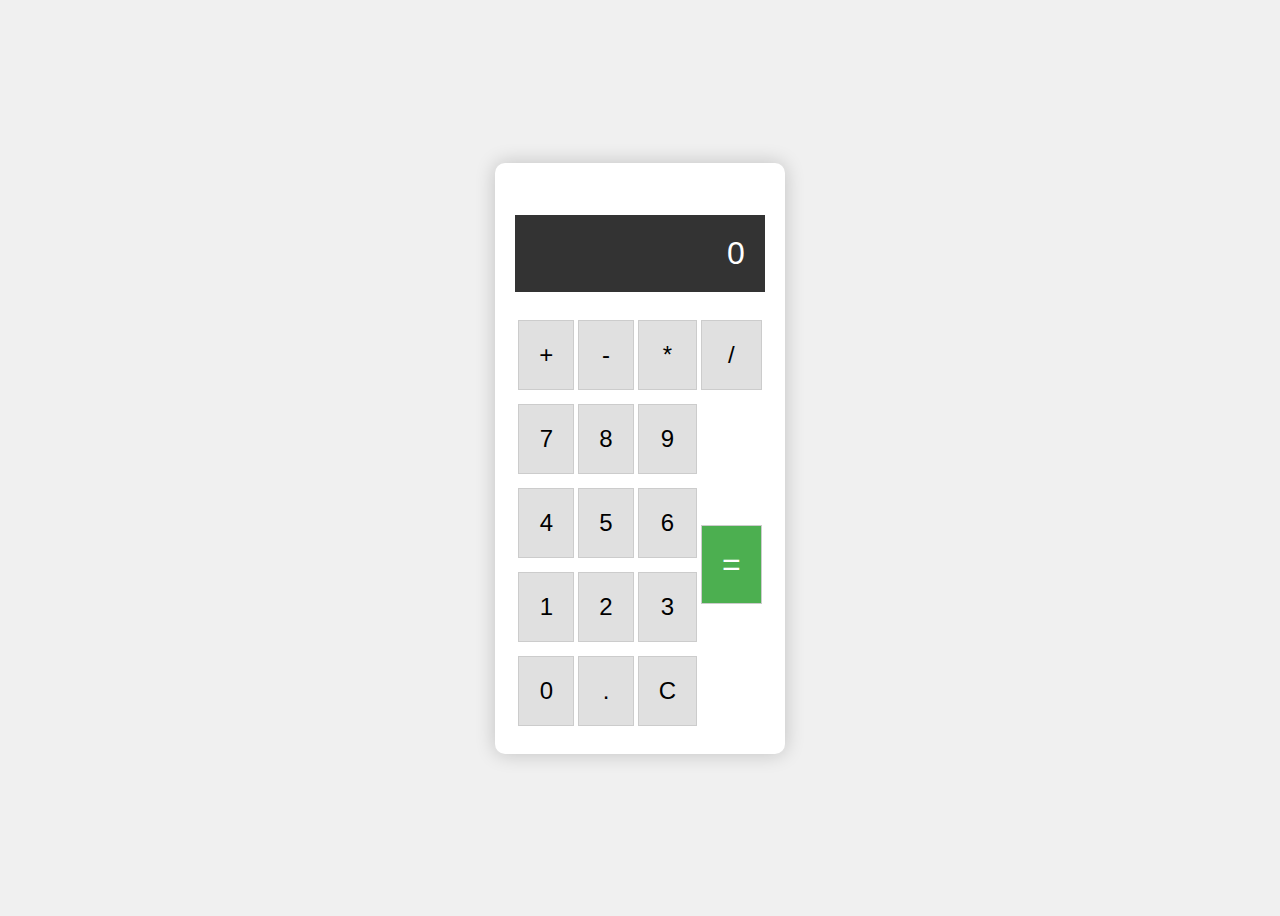
<file: calculator by table/index.html>
<!DOCTYPE html>
<html lang="en">
  <head>
    <meta charset="UTF-8" />
    <meta name="viewport" content="width=device-width, initial-scale=1.0" />
    <title>Calculator</title>
    <link rel="stylesheet" href="style.css" />
  </head>
  <body>
    <div class="mainDiv">
      <div>
        <p id="result">0</p>
      </div>
      <div>
        <table>
          <tr>
            <td><button value="+" onclick="appendCharacter('+')">+</button></td>
            <td><button value="-" onclick="appendCharacter('-')">-</button></td>
            <td><button value="*" onclick="appendCharacter('*')">*</button></td>
            <td><button value="/" onclick="appendCharacter('/')">/</button></td>
          </tr>
          <tr>
            <td><button value="7" onclick="appendCharacter('7')">7</button></td>
            <td><button value="8" onclick="appendCharacter('8')">8</button></td>
            <td><button value="9" onclick="appendCharacter('9')">9</button></td>
            <td rowspan="4">
              <button class="equal" onclick="calculateResult()">=</button>
            </td>
          </tr>
          <tr>
            <td><button value="4" onclick="appendCharacter('4')">4</button></td>
            <td><button value="5" onclick="appendCharacter('5')">5</button></td>
            <td><button value="6" onclick="appendCharacter('6')">6</button></td>
          </tr>
          <tr>
            <td><button value="1" onclick="appendCharacter('1')">1</button></td>
            <td><button value="2" onclick="appendCharacter('2')">2</button></td>
            <td><button value="3" onclick="appendCharacter('3')">3</button></td>
          </tr>
          <tr>
            <td><button value="0" onclick="appendCharacter('0')">0</button></td>
            <td><button value="." onclick="appendCharacter('.')">.</button></td>
            <td><button onclick="clearDisplay()">C</button></td>
          </tr>
        </table>
      </div>
    </div>
    <script src="script.js"></script>
  </body>
</html>
</file>
<file: calculator by table/style.css>
body {
  display: flex;
  justify-content: center;
  align-items: center;
  height: 100vh;
  background-color: #f0f0f0;
  font-family: Arial, sans-serif;
}

.mainDiv {
  border-radius: 10px;
  overflow: hidden;
  box-shadow: 0 0 20px rgba(0, 0, 0, 0.2);
  background-color: #ffffff;
  padding: 20px;
}

#result {
  background-color: #333;
  color: white;
  text-align: right;
  padding: 20px;
  font-size: 2em;
  margin-bottom: 20px;
}

table {
  width: 100%;
}

button {
  width: 100%;
  padding: 20px;
  font-size: 1.5em;
  margin: 5px 0;
  cursor: pointer;
  border: 1px solid #ccc;
  background-color: #e0e0e0;
}

button:hover {
  background-color: #ccc;
}

button:active {
  background-color: #bbb;
}

button.equal {
  height: 100%;
  background-color: #4caf50;
  color: white;
  font-size: 2em;
}

button.equal:hover {
  background-color: #45a049;
}
</file>
